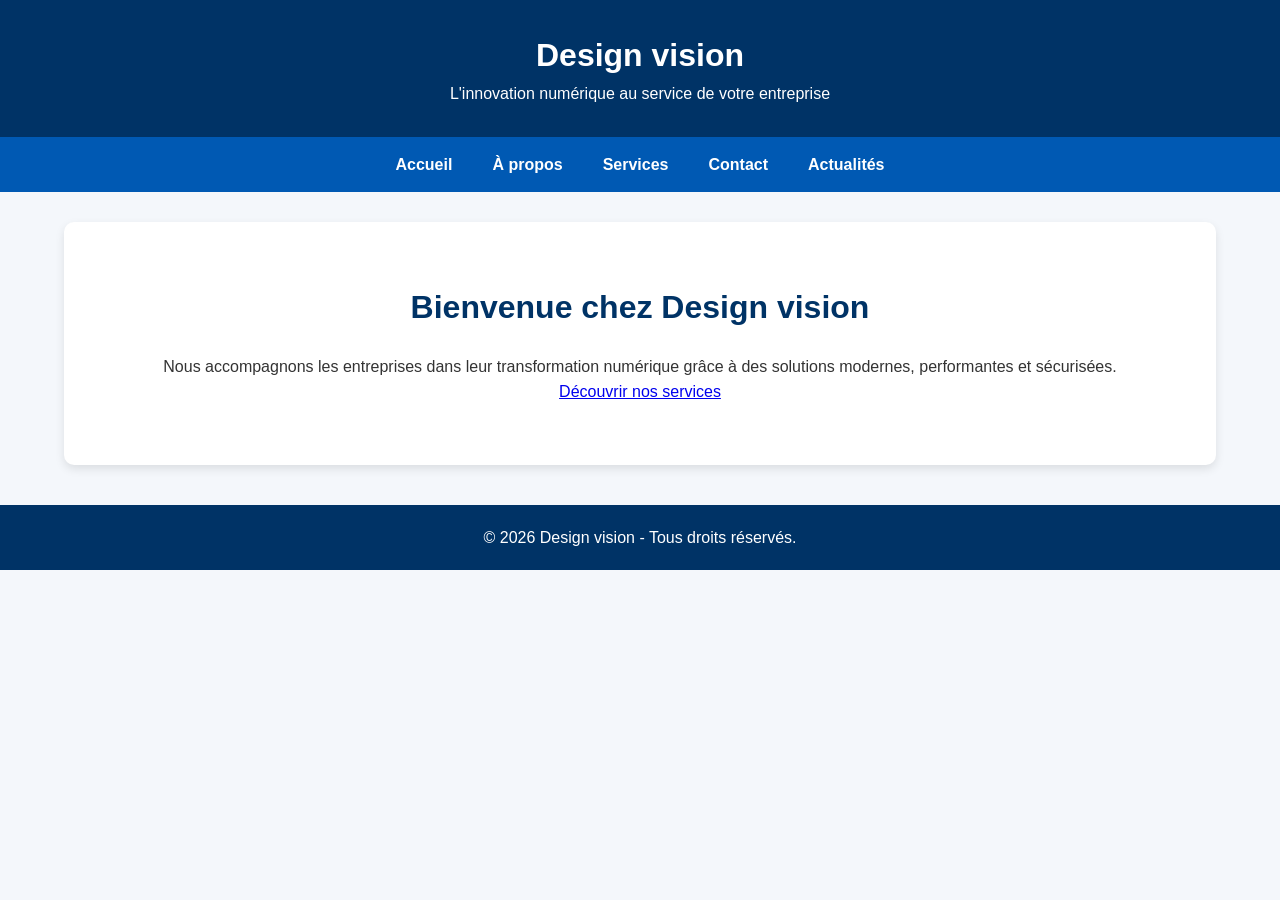
<file: index.html>
<!DOCTYPE html>
<html lang="fr">
<head>
    <meta charset="UTF-8">
    <meta name="viewport" content="width=device-width, initial-scale=1.0">
    <title>Design vision - Accueil</title>
    <link rel="stylesheet" href="style.CSS">
</head>
<body>

    <header>
        <div class="container">
            <h1>Design vision</h1>
            <p>L'innovation numérique au service de votre entreprise</p>
        </div>
    </header>

    <nav>
        <ul>
            <li><a href="index.html">Accueil</a></li>
            <li><a href="about.html">À propos</a></li>
            <li><a href="services.html">Services</a></li>
            <li><a href="contact.html">Contact</a></li>
            <li><a href="Actualites.html">Actualités</a></li>
        </ul>
    </nav>

    <main>
        <section class="hero">
            <div class="container-hero">
                <h2>Bienvenue chez Design vision</h2>
                <p>Nous accompagnons les entreprises dans leur transformation numérique grâce à des solutions modernes, performantes et sécurisées.</p>
                <a href="services.html" class="btn-hero">Découvrir nos services</a>
            </div>
        </section>
    </main>

    <footer>
        <p>&copy; 2026 Design vision - Tous droits réservés.</p>
    </footer>

</body>
</html>
</file>
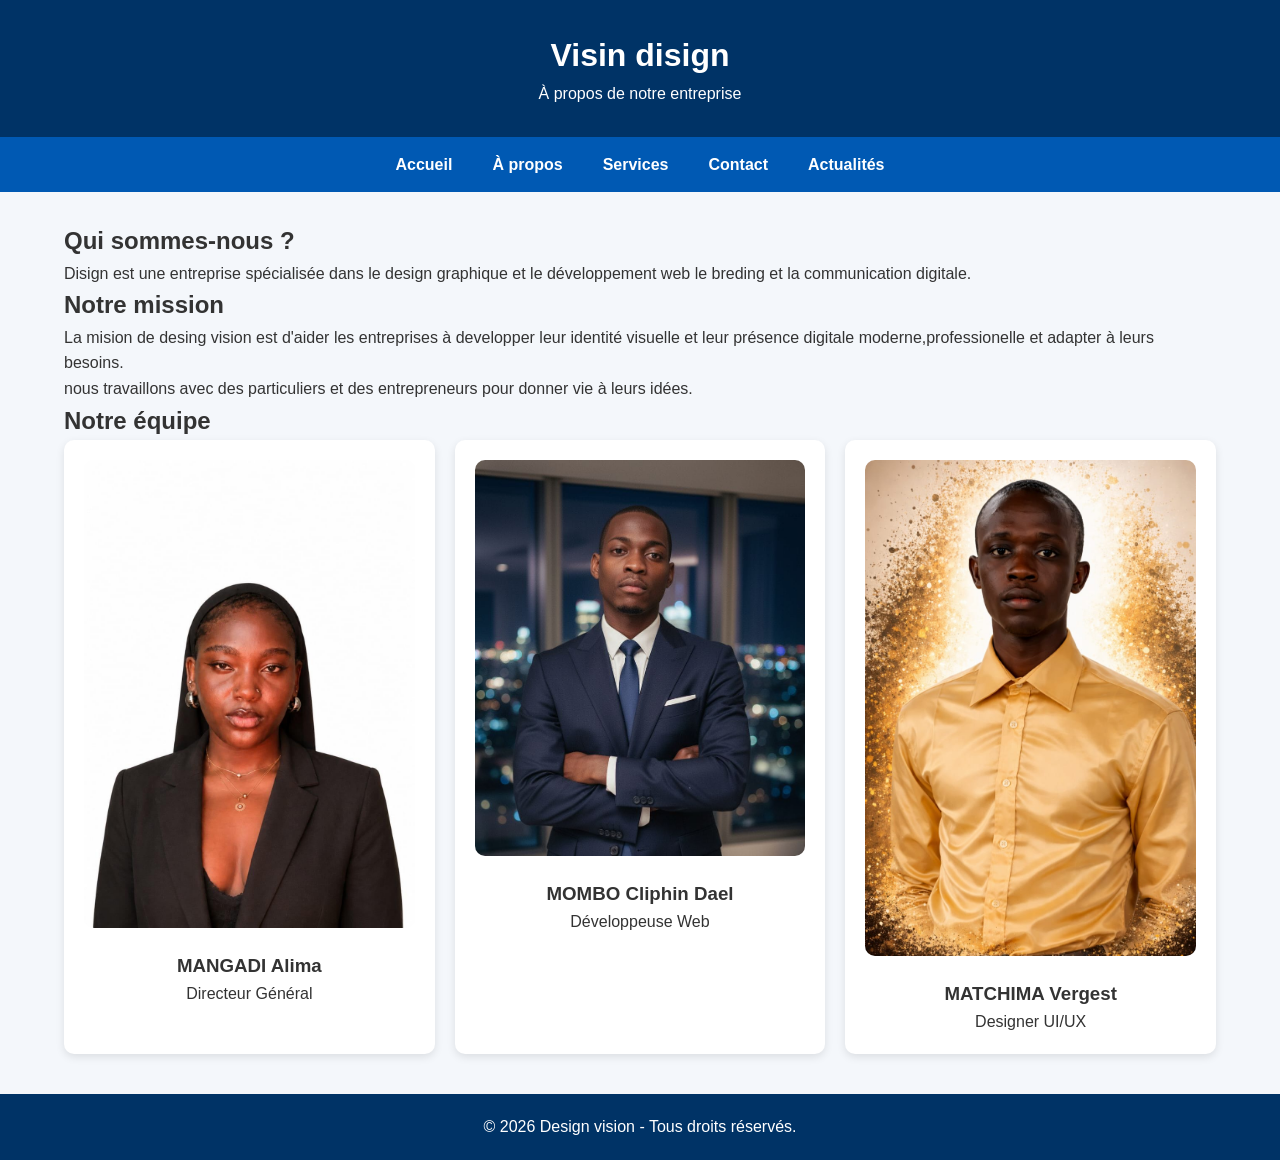
<file: about.html>
<!DOCTYPE html>
<html lang="fr">
<head>
    <meta charset="UTF-8">
    <meta name="viewport" content="width=device-width, initial-scale=1.0">
    <title>Visin disign</title>
    <link rel="stylesheet" href="style.CSS">
</head>
<body>

<header>
    <div class="container">
        <h1>Visin disign</h1>
        <p>À propos de notre entreprise</p>
    </div>
</header>

<nav>
    <ul>
        <li><a href="index.html">Accueil</a></li>
        <li><a href="about.html">À propos</a></li>
        <li><a href="services.html">Services</a></li>
        <li><a href="contact.html">Contact</a></li>
        <li><a href="actualites.html">Actualités</a></li>
    </ul>
</nav>

<main>
    <section>
        <h2>Qui sommes-nous ?</h2>
        <p>Disign est une entreprise spécialisée dans le design graphique et le développement web
            le breding et la communication digitale.</p>
    </section>

    <section>
        <h2>Notre mission</h2>
        <p>La mision de desing vision est d'aider les entreprises à developper leur identité visuelle et leur présence digitale
            moderne,professionelle et adapter à leurs besoins.</p>

            <p>nous travaillons avec des particuliers et des entrepreneurs pour donner vie à leurs idées.</p>
    </section>

    <section>
        <h2>Notre équipe</h2>
        <div class="cards">
            <div class="card">
                <img src="alima.jpeg" alt="Directeur Général">
                <h3>MANGADI Alima</h3>
                <p>Directeur Général</p>
            </div>

            <div class="card">
                <img src="cliphin.jpeg" alt="Développeuse Web">
                <h3>MOMBO Cliphin Dael</h3>
                <p>Développeuse Web</p>
            </div>

            <div class="card">
                <img src="vergest.jpeg" alt="Designer UI/UX">
                <h3>MATCHIMA Vergest</h3>
                <p>Designer UI/UX</p>
            </div>
        </div>
    </section>
</main>

<footer>
    <p>&copy; 2026 Design vision - Tous droits réservés.</p>
</footer>

</body>
</html>
</file>
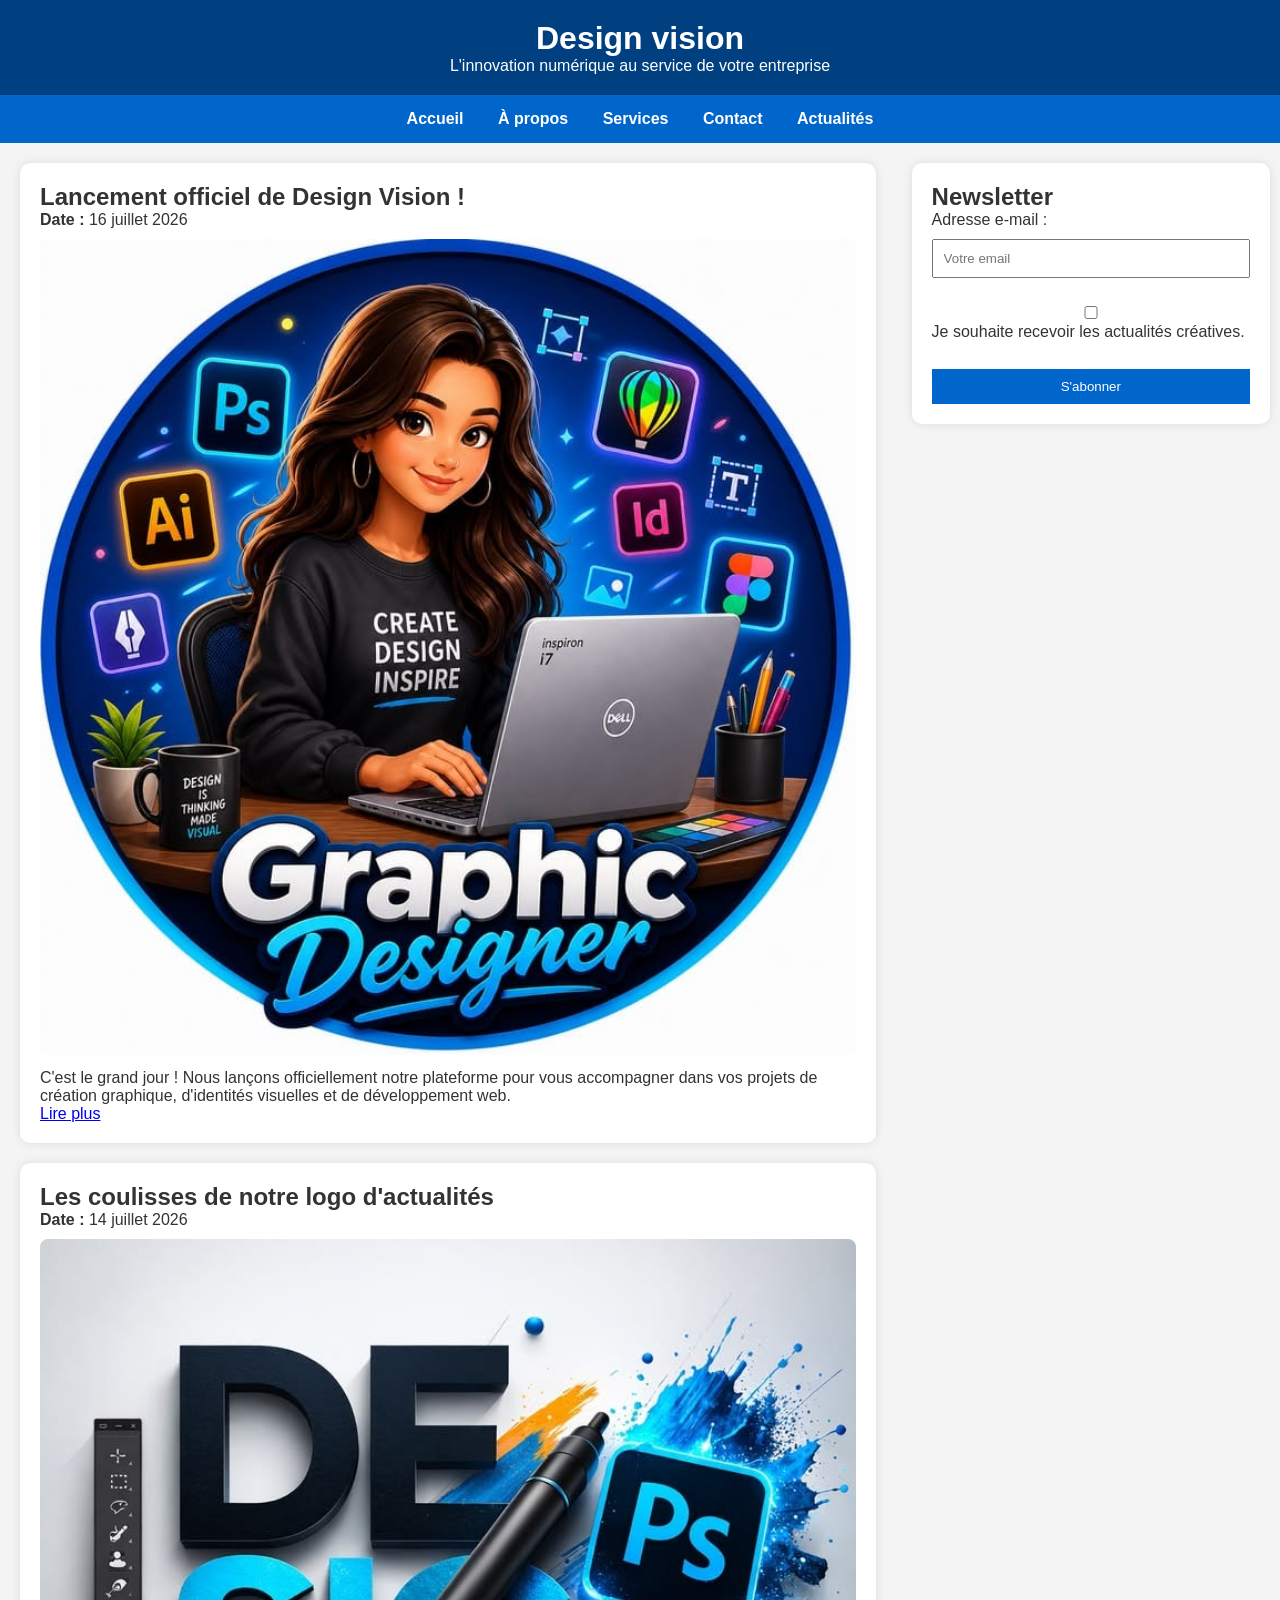
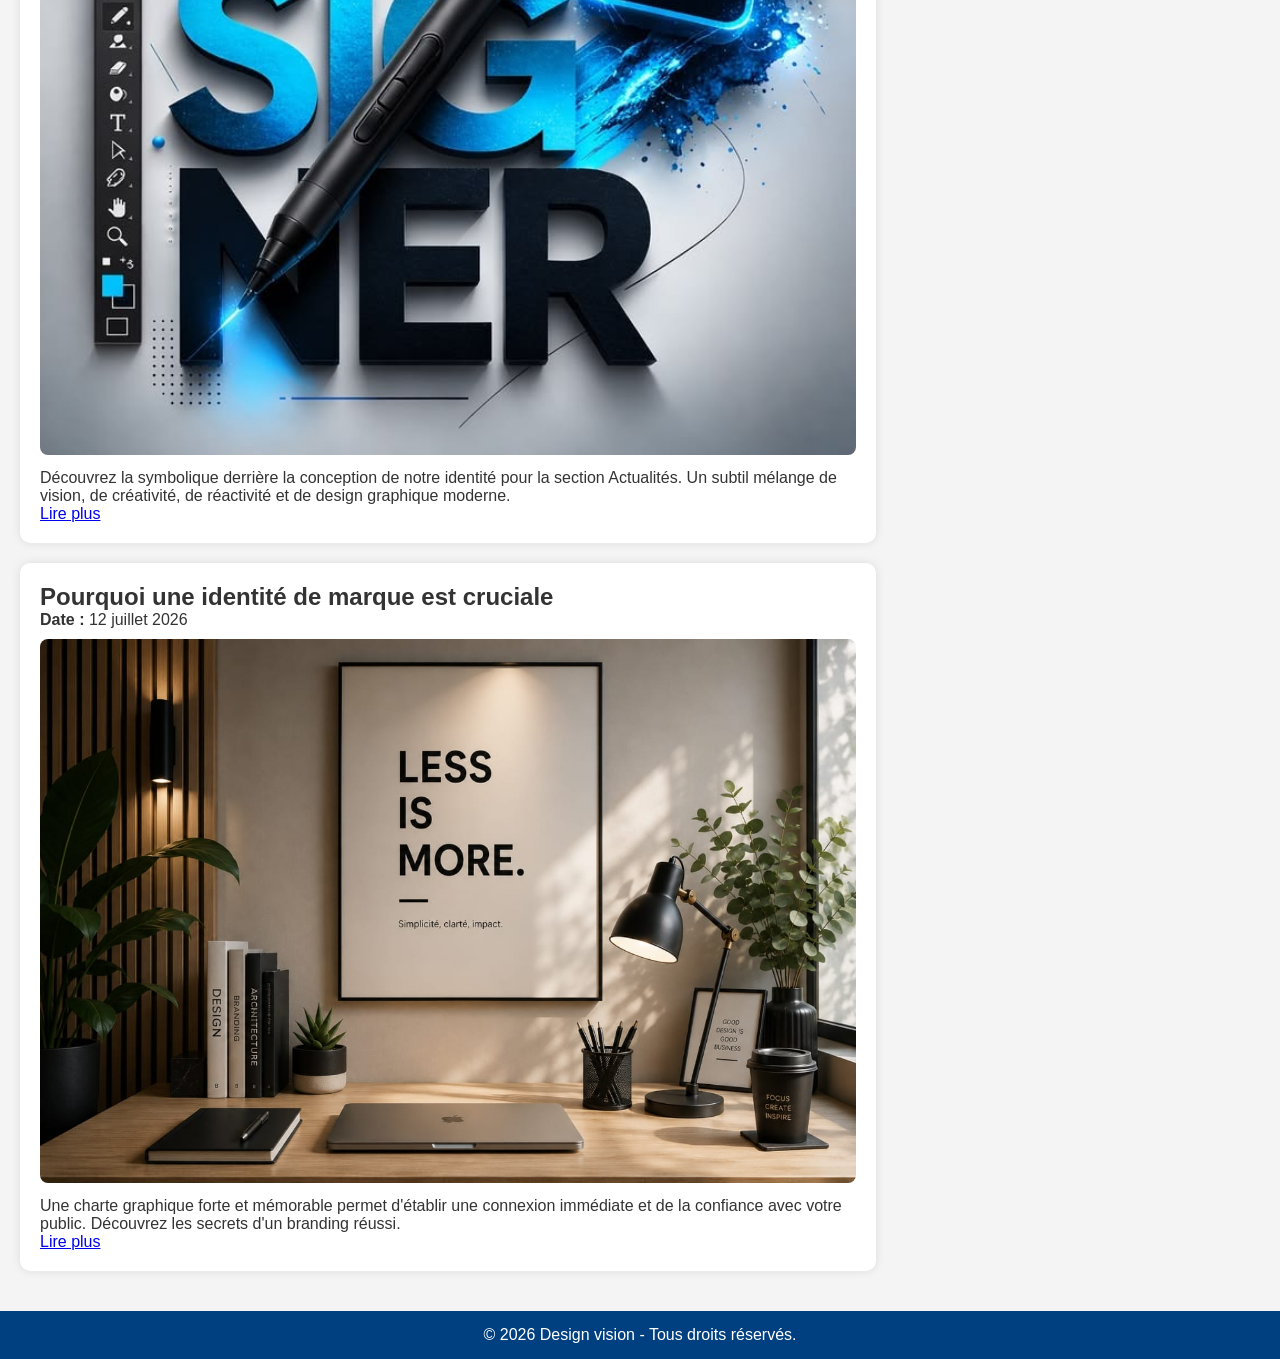
<file: actualites.html>
<!DOCTYPE html>
<html lang="fr">
<head>
    <meta charset="UTF-8">
    <meta name="viewport" content="width=device-width, initial-scale=1.0">
    <title>Design vision - Actualités</title>

    <style>
        *{
            margin:0;
            padding:0;
            box-sizing:border-box;
            font-family:Arial,sans-serif;
        }

        body{
            background:#f4f4f4;
            color:#333;
        }

        header{
            background:#004080;
            color:white;
            text-align:center;
            padding:20px;
        }

        nav{
            background:#0066cc;
            padding:15px;
            text-align:center;
        }

        nav ul{
            list-style:none;
        }

        nav li{
            display:inline-block;
            margin:0 15px;
        }

        nav a{
            color:white;
            text-decoration:none;
            font-weight:bold;
        }

        nav a:hover{
            text-decoration:underline;
        }

        main{
            width:70%;
            float:left;
            padding:20px;
        }

        article{
            background:white;
            padding:20px;
            margin-bottom:20px;
            border-radius:10px;
            box-shadow:0 0 10px rgba(0,0,0,0.1);
        }

        article img{
            width:100%;
            border-radius:8px;
            margin:10px 0;
        }

        aside{
            width:28%;
            float:right;
            background:white;
            padding:20px;
            margin:20px 10px;
            border-radius:10px;
            box-shadow:0 0 10px rgba(0,0,0,.1);
        }

        input,
        button{
            width:100%;
            padding:10px;
            margin-top:10px;
        }

        button{
            background:#0066cc;
            color:white;
            border:none;
            cursor:pointer;
        }

        button:hover{
            background:#004080;
        }

        footer{
            clear:both;
            background:#004080;
            color:white;
            text-align:center;
            padding:15px;
            margin-top:20px;
        }
    </style>

</head>

<body>

<header>
    <h1>Design vision</h1>
    <p>L'innovation numérique au service de votre entreprise</p>
</header>

<nav aria-label="Menu principal">
    <ul>
        <li><a href="index.html">Accueil</a></li>
        <li><a href="about.html">À propos</a></li>
        <li><a href="services.html">Services</a></li>
        <li><a href="contact.html">Contact</a></li>
        <li><a href="Actualites.html">Actualités</a></li>
    </ul>
</nav>

<main>

<article>
    <h2>Lancement officiel de Design Vision !</h2>
    <p><strong>Date :</strong> 16 juillet 2026</p>

    <img src="image copy 4.png" alt="Lancement officiel de Design Vision">

    <p>
    C'est le grand jour ! Nous lançons officiellement notre plateforme pour vous 
    accompagner dans vos projets de création graphique, d'identités visuelles et de développement web.
    </p>

    <a href="#">Lire plus</a>
</article>

<article>
    <h2>Les coulisses de notre logo d'actualités</h2>
    <p><strong>Date :</strong> 14 juillet 2026</p>

    <img src="image copy 3.png" alt="Logo actualité Design Vision">

    <p>
    Découvrez la symbolique derrière la conception de notre identité pour la section Actualités. 
    Un subtil mélange de vision, de créativité, de réactivité et de design graphique moderne.
    </p>

    <a href="#">Lire plus</a>
</article>

<article>
    <h2>Pourquoi une identité de marque est cruciale</h2>
    <p><strong>Date :</strong> 12 juillet 2026</p>

    <img src="image copy 2.png" alt="Identité de marque">

    <p>
    Une charte graphique forte et mémorable permet d'établir une connexion immédiate 
    et de la confiance avec votre public. Découvrez les secrets d'un branding réussi.
    </p>

    <a href="#">Lire plus</a>
</article>

</main>

<aside>
    <h2>Newsletter</h2>

    <form action="#" method="post">
        <label for="email">Adresse e-mail :</label>
        <input type="email" id="email" placeholder="Votre email" required>

        <br><br>

        <input type="checkbox" id="news" required>
        <label for="news">Je souhaite recevoir les actualités créatives.</label>

        <br><br>

        <button type="submit">S'abonner</button>
    </form>
</aside>

<footer>
    <p>© 2026 Design vision - Tous droits réservés.</p>
</footer>

</body>
</html>
</file>
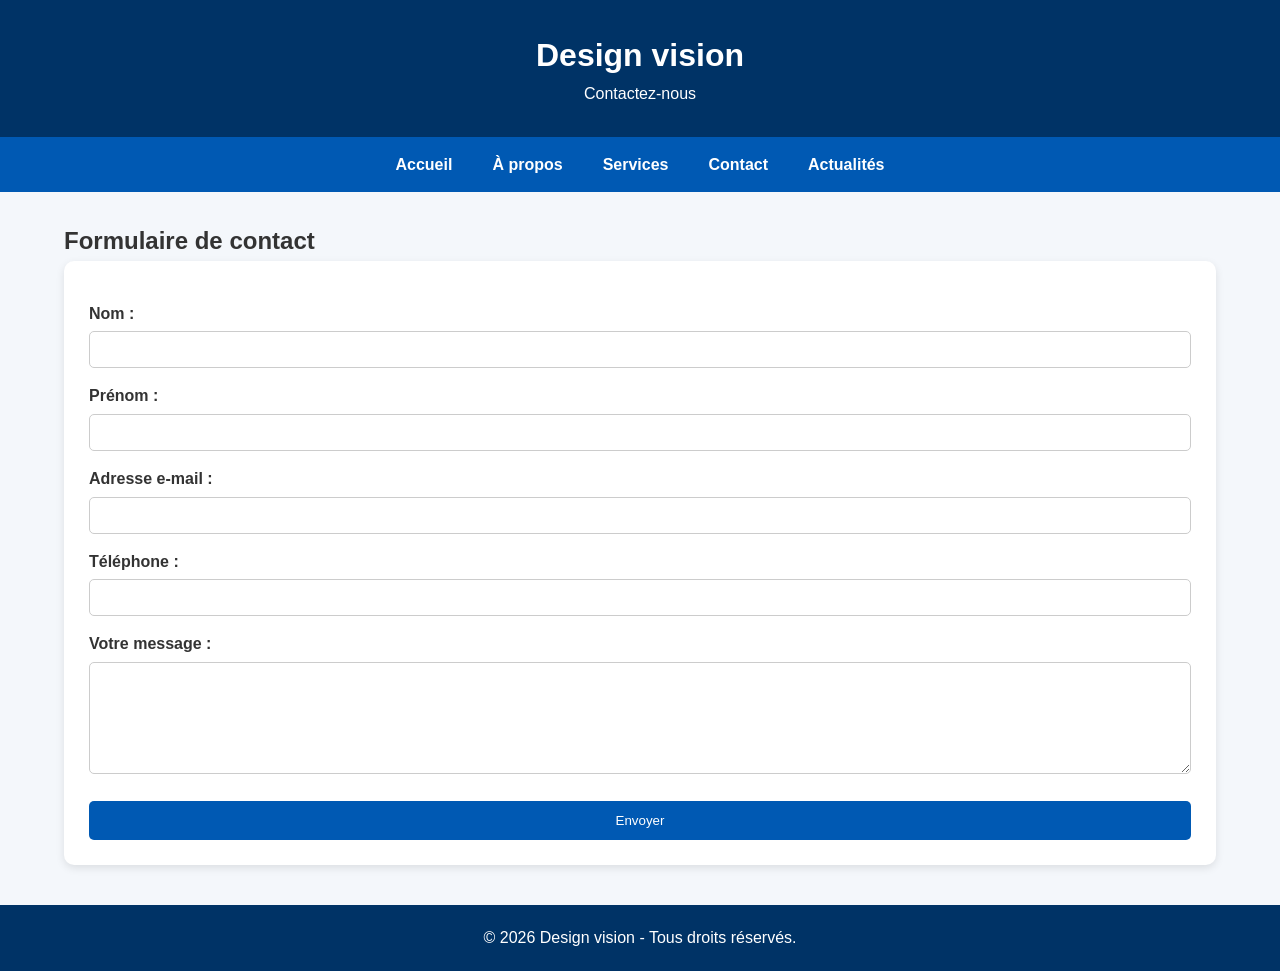
<file: contact.html>
<!DOCTYPE html>
<html lang="fr">
<head>
    <meta charset="UTF-8">
    <meta name="viewport" content="width=device-width, initial-scale=1.0">
    <title>Contact - Design vision</title>
    <link rel="stylesheet" href="style.CSS">
</head>
<body>

<header>
    <div class="container">
        <h1>Design vision</h1>
        <p>Contactez-nous</p>
    </div>
</header>

<nav>
    <ul>
        <li><a href="index.html">Accueil</a></li>
        <li><a href="about.html">À propos</a></li>
        <li><a href="services.html">Services</a></li>
        <li><a href="contact.html">Contact</a></li>
        <li><a href="actualites.html">Actualités</a></li>
    </ul>
</nav>

<main>
    <section class="contact">
        <h2>Formulaire de contact</h2>

        <form action="#" method="post">
            <label for="nom">Nom :</label>
            <input type="text" id="nom" name="nom" required>

            <label for="prenom">Prénom :</label>
            <input type="text" id="prenom" name="prenom" required>

            <label for="email">Adresse e-mail :</label>
            <input type="email" id="email" name="email" required>

            <label for="telephone">Téléphone :</label>
            <input type="tel" id="telephone" name="telephone">

            <label for="message">Votre message :</label>
            <textarea id="message" name="message" rows="6" required></textarea>

            <button type="submit">Envoyer</button>
        </form>
    </section>
</main>

<footer>
    <p>&copy; 2026 Design vision - Tous droits réservés.</p>
</footer>

</body>
</html>
</file>
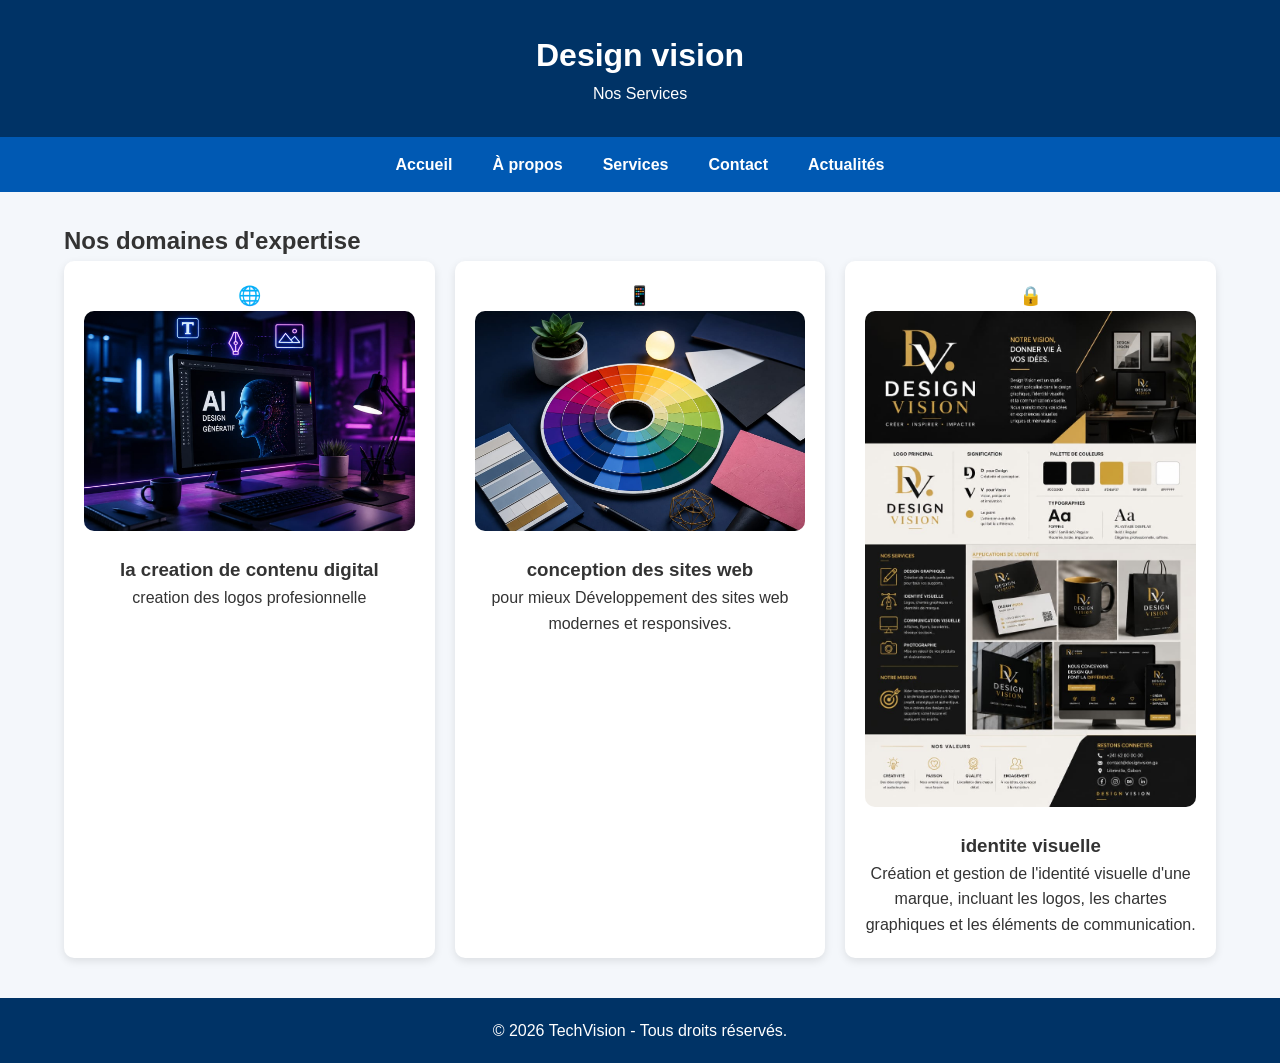
<file: services.html>
<!DOCTYPE html>
<html lang="fr">
<head>
    <meta charset="UTF-8">
    <meta name="viewport" content="width=device-width, initial-scale=1.0">
    <title>Design vision </title>
    <link rel="stylesheet" href="style.CSS">
</head>
<body>

<header>
    <div class="container">
        <h1>Design vision</h1>
        <p>Nos Services</p>
    </div>
</header>

<nav>
    <ul>
        <li><a href="index.html">Accueil</a></li>
        <li><a href="about.html">À propos</a></li>
        <li><a href="services.html">Services</a></li>
        <li><a href="contact.html">Contact</a></li>
        <li><a href="actualites.html">Actualités</a></li>
    </ul>
</nav>

<main>
    <section>
        <h2>Nos domaines d'expertise</h2>

        <div class="cards">
            <div class="card">
                <h3>🌐<img src="image copy.png" alt=""> la creation de contenu digital</h3>
                <p>creation des logos profesionnelle</p>
            </div>

            <div class="card">
                <h3>📱<img src="image.png" alt=""> conception des sites web</h3>
                <p> pour mieux Développement des sites web modernes et responsives.</p>
            </div>

            <div class="card">
                <h3>🔒<img src="design.jpeg" alt=""> identite visuelle</h3>
                <p>Création et gestion de l'identité visuelle d'une marque, incluant les logos, les chartes graphiques et les éléments de communication.</p>
            </div>

        
        </div>
    </section>
</main>

<footer>
    <p>&copy; 2026 TechVision - Tous droits réservés.</p>
</footer>

</body>
</html>
</file>
<file: style.CSS>
*{
    margin:0;
    padding:0;
    box-sizing:border-box;
    font-family:Arial, Helvetica, sans-serif;
}

body{
    background:#f4f7fb;
    color:#333;
    line-height:1.6;
}

.container{
    width:90%;
    max-width:1200px;
    margin:auto;
}

header{
    background:#003366;
    color:white;
    text-align:center;
    padding:30px 20px;
}

nav{
    background:#0059b3;
}

nav ul{
    list-style:none;
    display:flex;
    justify-content:center;
    flex-wrap:wrap;
}

nav ul li a{
    display:block;
    padding:15px 20px;
    color:white;
    text-decoration:none;
    font-weight:bold;
}

nav ul li a:hover{
    background:#003366;
}

main{
    width:90%;
    max-width:1200px;
    margin:30px auto;
}

.hero{
    text-align:center;
    background:white;
    padding:60px 20px;
    border-radius:10px;
    box-shadow:0 4px 10px rgba(0,0,0,0.1);
}

.hero h2{
    color:#003366;
    margin-bottom:20px;
    font-size:2rem;
}

.btn{
    display:inline-block;
    background:#0059b3;
    color:white;
    padding:12px 25px;
    border-radius:6px;
    text-decoration:none;
}

.cards{
    display:grid;
    grid-template-columns:repeat(auto-fit,minmax(250px,1fr));
    gap:20px;
}

.card{
    background:white;
    padding:20px;
    border-radius:10px;
    text-align:center;
    box-shadow:0 3px 8px rgba(0,0,0,0.1);
}

.card img{
    width:100%;
    border-radius:10px;
    margin-bottom:15px;
}

form{
    background:white;
    padding:25px;
    border-radius:10px;
    box-shadow:0 3px 8px rgba(0,0,0,0.1);
}

label{
    display:block;
    margin-top:15px;
    font-weight:bold;
}

input,
textarea{
    width:100%;
    padding:10px;
    margin-top:5px;
    border:1px solid #ccc;
    border-radius:5px;
}

button{
    margin-top:20px;
    width:100%;
    padding:12px;
    background:#0059b3;
    color:white;
    border:none;
    border-radius:5px;
    cursor:pointer;
}

footer{
    background:#003366;
    color:white;
    text-align:center;
    padding:20px;
    margin-top:40px;
}
/* --- paPage Actualités --- */
.actualites-container {
    max-width: 1200px;
    margin: 40px auto;
    padding: 0 20px;
}

.news-grid {
    display: grid;
    grid-template-columns: repeat(auto-fit, minmax(300px, 1fr));
    gap: 30px;
}

.news-card {
    background: #ffffff;
    border-radius: 12px;
    overflow: hidden;
    box-shadow: 0 5px 15px rgba(0, 0, 0, 0.08);
    transition: transform 0.3s ease, box-shadow 0.3s ease;
    display: flex;
    flex-direction: column;
}

.news-card:hover {
    transform: translateY(-5px);
    box-shadow: 0 8px 25px rgba(0, 0, 0, 0.15);
}

.news-img-container {
    height: 200px;
    overflow: hidden;
}

.news-img-container img {
    width: 100%;
    height: 100%;
    object-fit: cover;
}

.news-content {
    padding: 25px;
    display: flex;
    flex-direction: column;
}

.news-content .date {
    font-size: 0.85rem;
    color: #0059b3;
    font-weight: bold;
    margin-bottom: 10px;
}

.news-content h2 {
    font-size: 1.3rem;
    color: #222;
    margin-bottom: 15px;
}

.btn-read {
    display: inline-block;
    padding: 10px 20px;
    background-color: #003366;
    color: #fff;
    text-decoration: none;
    border-radius: 6px;
    font-size: 0.9rem;
}
</file>
